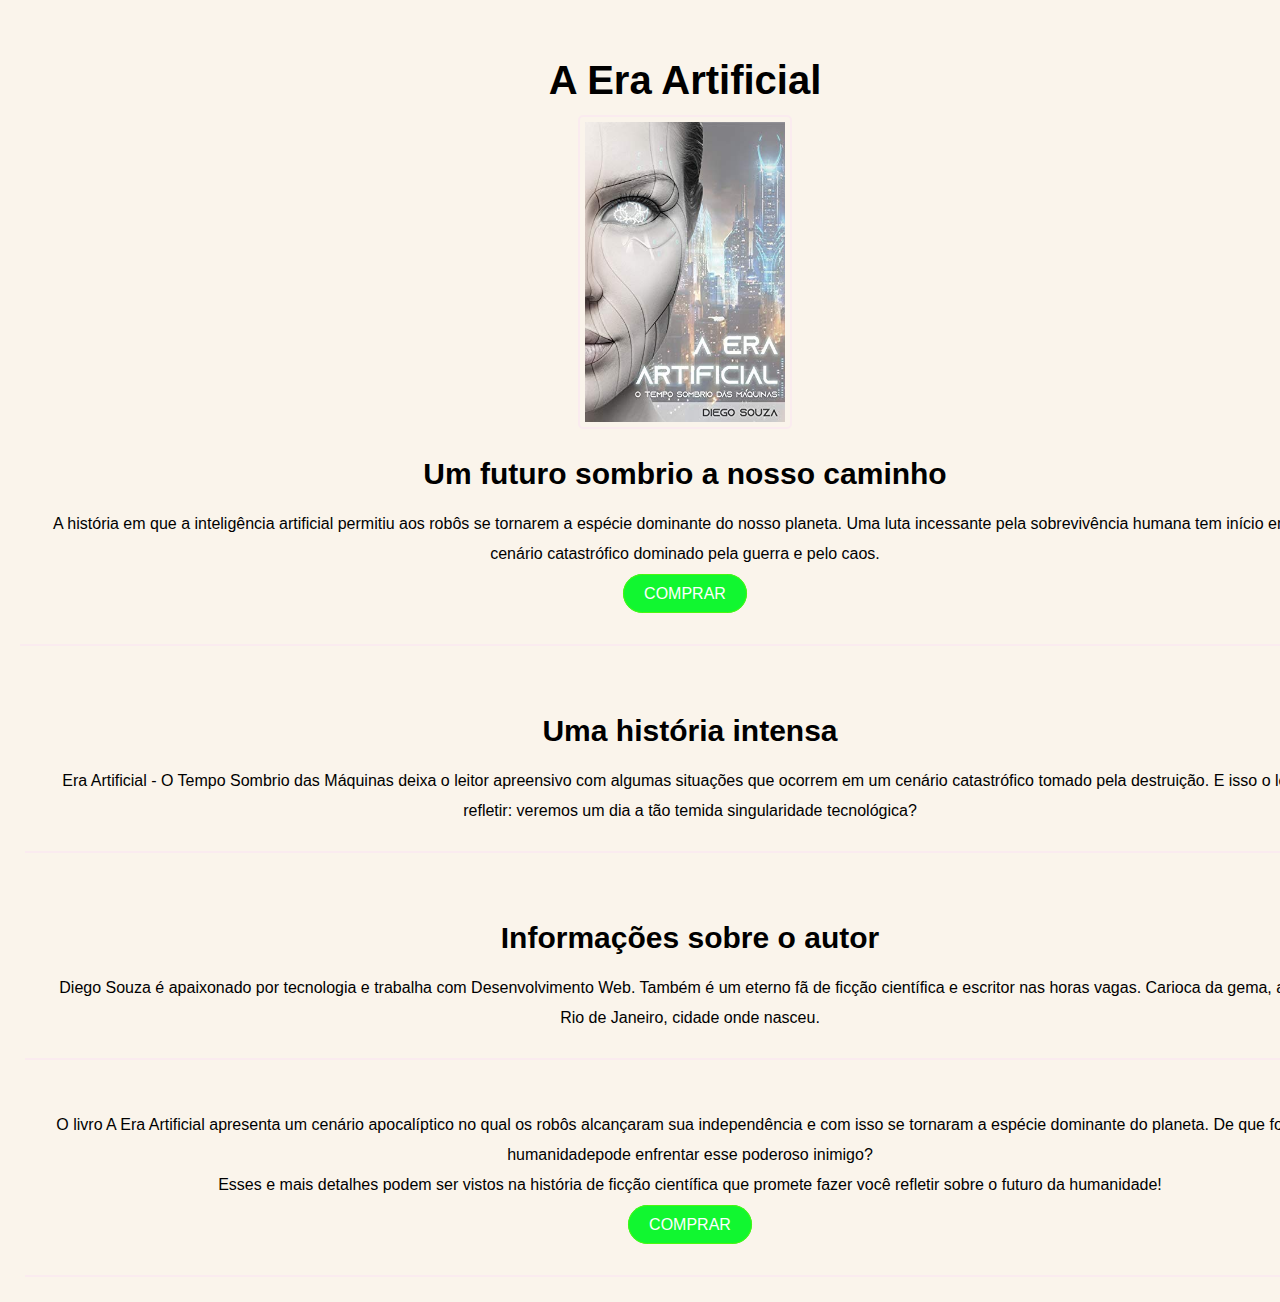
<file: AEraArtificial/index.html>
<!DOCTYPE html>
<html lang="pt-BR">
  <head>
    <meta charset="UTF-8" />
    <meta name="viewport" content="width=device-width, initial-scale=1.0" />
    <title>Livro: A Era Artificial</title>
    <link rel="stylesheet" href="assets/css/style.css" />
  </head>
  <body>
    <div class="topo">
      <h1>A Era Artificial</h1>
      <img src="assets/img/capa-livro.jpg" alt="Livro: A Era Artificial" />
      <h2>Um futuro sombrio a nosso caminho</h2>
      <p>
        A história em que a inteligência artificial permitiu aos robôs se
        tornarem a espécie dominante do nosso planeta. Uma luta incessante pela
        sobrevivência humana tem início em um cenário catastrófico dominado pela
        guerra e pelo caos.
      </p>
      <div class="buttom-link">
        <a href="https://amzn.to/3bXy1g9" target="_blank">COMPRAR</a>
      </div>
    </div>

    <div class="sobre-livro">
      <h3>Uma história intensa</h3>
      <p>
        Era Artificial - O Tempo Sombrio das Máquinas deixa o leitor apreensivo
        com algumas situações que ocorrem em um cenário catastrófico tomado pela
        destruição. E isso o leva a refletir: veremos um dia a tão temida
        singularidade tecnológica?
      </p>
    </div>

    <div class="sobre-autor">
      <h3>Informações sobre o autor</h3>
      <p>
        <span>Diego Souza</span> é apaixonado por tecnologia e trabalha com
        Desenvolvimento Web. Também é um eterno fã de ficção científica e
        escritor nas horas vagas. Carioca da gema, ama o Rio de Janeiro, cidade
        onde nasceu.
      </p>
    </div>

    <div class="footer">
      <p>
        O livro A Era Artificial apresenta um cenário apocalíptico no qual os
        robôs alcançaram sua independência e com isso se tornaram a espécie
        dominante do planeta. De que forma a humanidadepode enfrentar esse
        poderoso inimigo?
      </p>
      <p>
        Esses e mais detalhes podem ser vistos na história de ficção científica
        que promete fazer você refletir sobre o futuro da humanidade!
      </p>
      <div class="buttom-link">
        <a href="https://amzn.to/3bXy1g9" target="_blank">COMPRAR</a>
      </div>
    </div>
  </body>
</html>
</file>
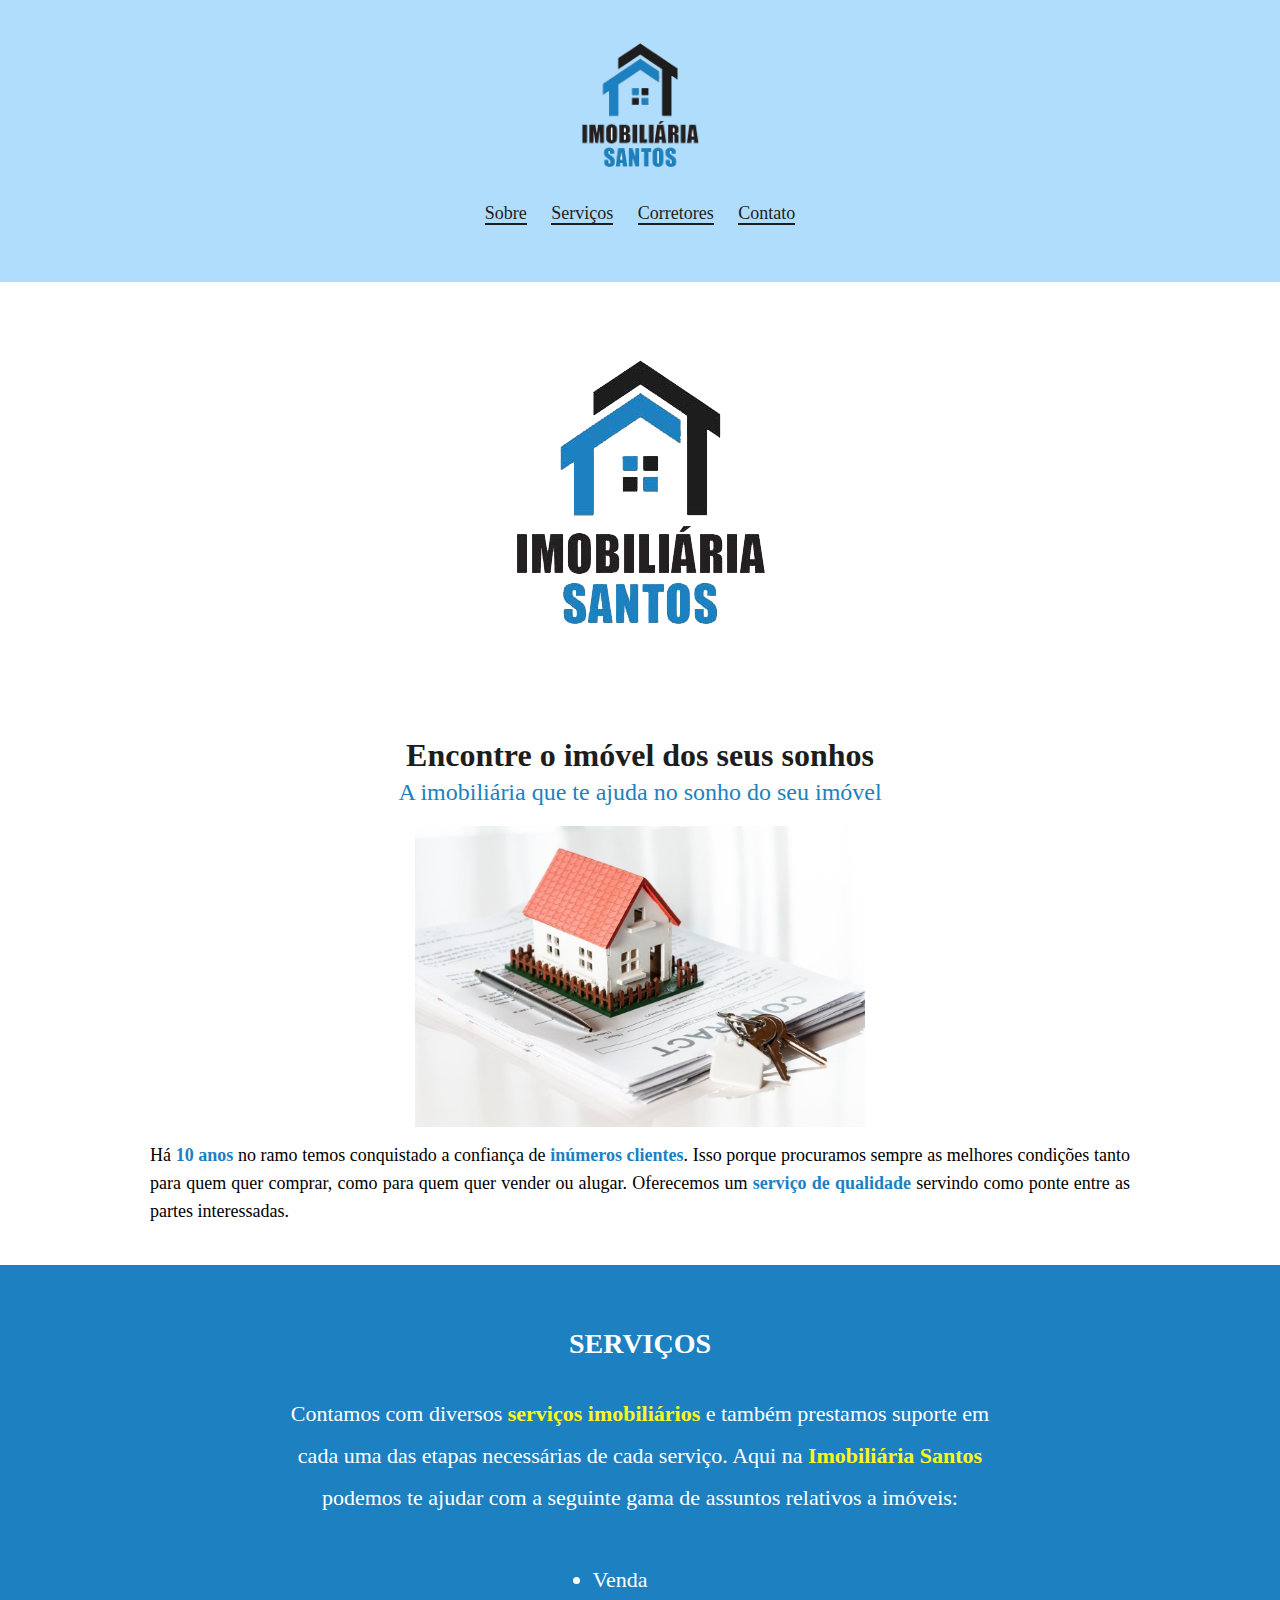
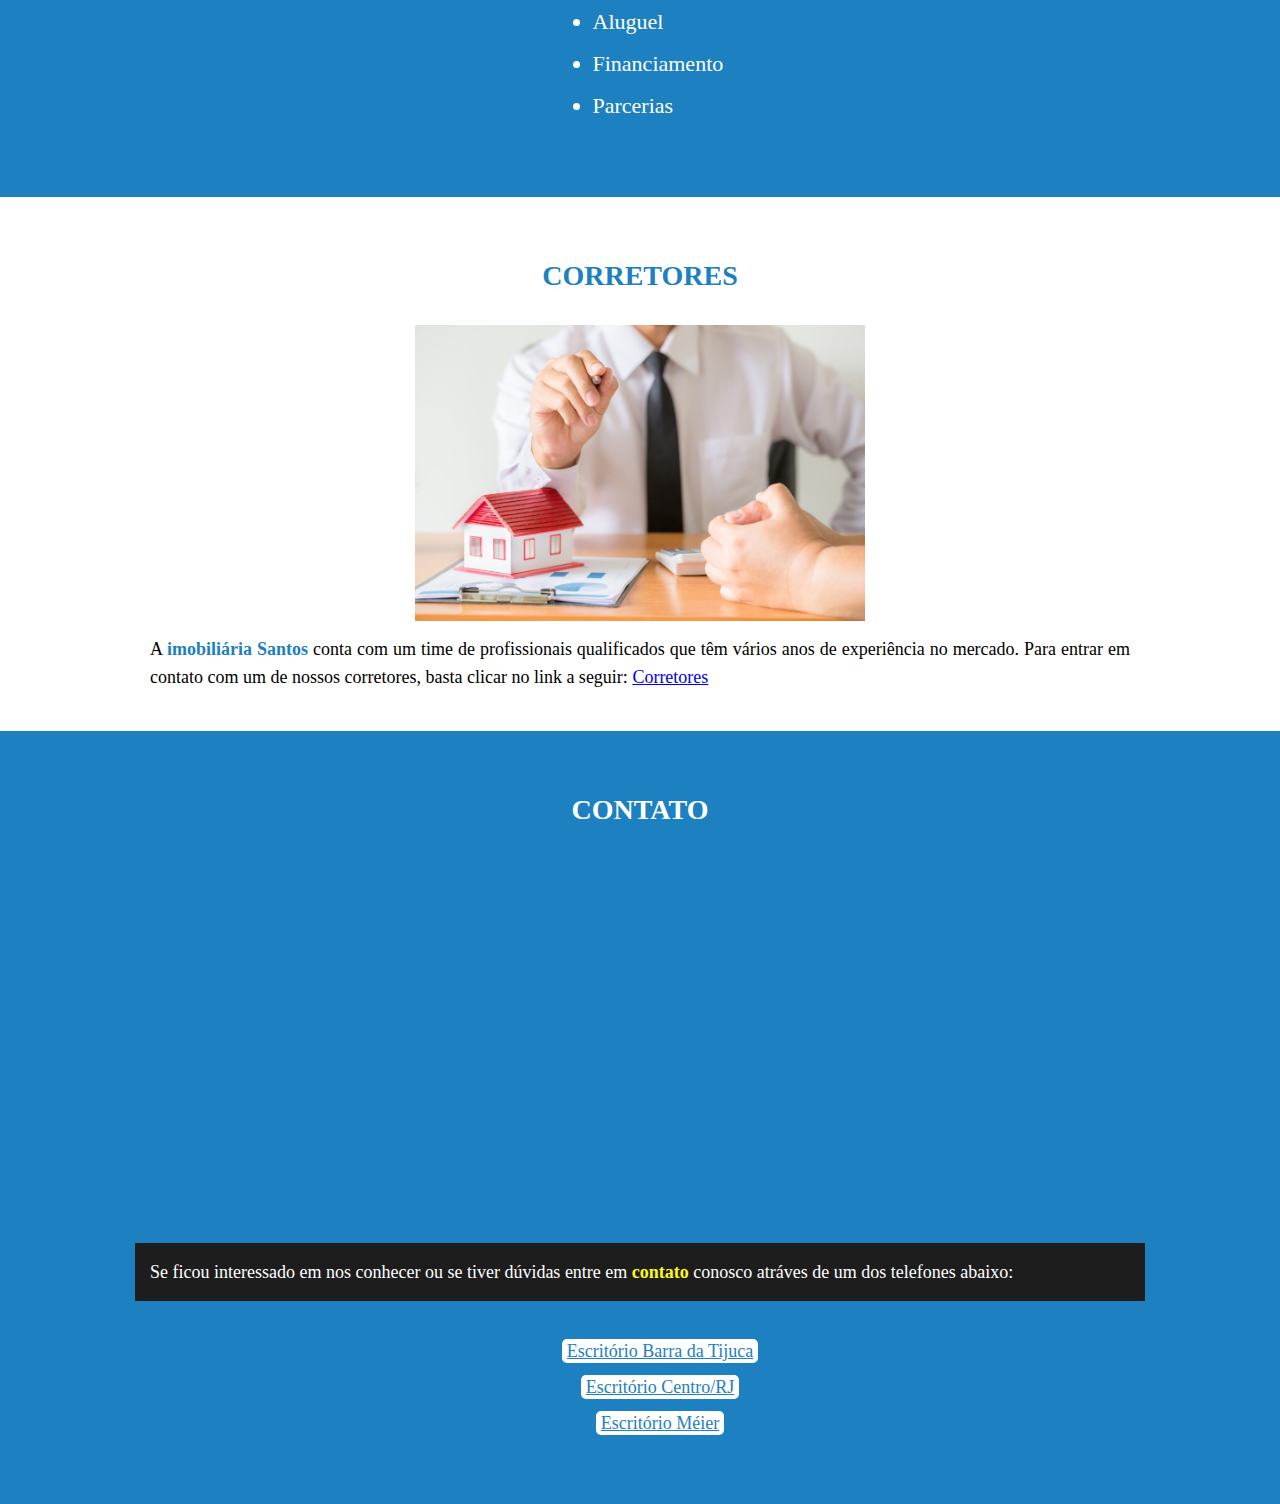
<file: ImobiliariaSantos/index.html>
<!DOCTYPE html>
<html>
  <head>
    <meta charset="UTF-8" />
    <meta
      name="description"
      content="A Imobiliária que te ajuda a conquistar seu sonho da casa nova"
    />
    <title>Imobiliária Santos</title>
    <link rel="stylesheet" href="assets/css/style.css" />
  </head>
  <body>
    <div class="secao topo">
      <img src="assets/img/logo.png" alt="Imobiliária Santos" />
      <p class="paragrafo paragrafo-topo">
        <a class="link-topo" href="#sobre">Sobre</a>
        <a class="link-topo" href="#servicos">Serviços</a>
        <a class="link-topo" href="#corretores">Corretores</a>
        <a class="link-topo" href="#contato">Contato</a>
      </p>
    </div>
    <div class="secao banner">
      <img src="assets/img/logo.png" alt="anúncio de casa" />
    </div>
    <div id="sobre" class="secao">
      <h1>Encontre o imóvel dos seus sonhos</h1>
      <h2>A imobiliária que te ajuda no sonho do seu imóvel</h2>
      <img
        class="imagem"
        src="assets/img/imovel-assinatura.jpg"
        alt="Assinatura de imóvel"
      />
      <p class="paragrafo paragrafo-sobre">
        Há <span class="texto-azul">10 anos</span> no ramo temos conquistado a
        confiança de <span class="texto-azul">inúmeros clientes</span>. Isso
        porque procuramos sempre as melhores condições tanto para quem quer
        comprar, como para quem quer vender ou alugar. Oferecemos um
        <span class="texto-azul">serviço de qualidade</span> servindo como ponte
        entre as partes interessadas.
      </p>
    </div>
    <div id="servicos" class="secao servicos">
      <h3>SERVIÇOS</h3>
      <p class="paragrafo paragrafo-servicos">
        Contamos com diversos
        <span class="texto-amarelo">serviços imobiliários</span> e também
        prestamos suporte em cada uma das etapas necessárias de cada serviço.
        Aqui na <span class="texto-amarelo">Imobiliária Santos</span> podemos te
        ajudar com a seguinte gama de assuntos relativos a imóveis:
      </p>
      <ul class="lista-servicos">
        <li class="item-lista-servicos">Venda</li>
        <li class="item-lista-servicos">Aluguel</li>
        <li class="item-lista-servicos">Financiamento</li>
        <li class="item-lista-servicos">Parcerias</li>
      </ul>
    </div>
    <div id="corretores" class="secao">
      <h3 class="texto-azul">CORRETORES</h3>
      <img class="imagem" src="assets/img/corretores.jpg" alt="corretores" />
      <p class="paragrafo">
        A <span class="texto-azul">imobiliária Santos</span> conta com um time
        de profissionais qualificados que têm vários anos de experiência no
        mercado. Para entrar em contato com um de nossos corretores, basta
        clicar no link a seguir:
        <a class="link" href="mailto:corretores@email.com">Corretores</a>
      </p>
    </div>
    <div id="contato" class="secao contato">
      <h3>CONTATO</h3>
      <iframe
        src="https://www.google.com/maps/embed?pb=!1m18!1m12!1m3!1d7346.254844548052!2d-43.364712467659004!3d-22.98234139602229!2m3!1f0!2f0!3f0!3m2!1i1024!2i768!4f13.1!3m3!1m2!1s0x9bda2ed54ec2e1%3A0x4431d262cad1d163!2sAv.%20Ayrton%20Senna%2C%203000%20-%20Barra%20da%20Tijuca%2C%20Rio%20de%20Janeiro%20-%20RJ%2C%2022775-904!5e0!3m2!1spt-BR!2sbr!4v1642532754862!5m2!1spt-BR!2sbr"
        width="800"
        height="350"
        style="border: 0"
        allowfullscreen=""
        loading="lazy"
      ></iframe>
      <p class="paragrafo paragrafo-contato">
        Se ficou interessado em nos conhecer ou se tiver dúvidas entre em
        <span class="texto-amarelo">contato</span> conosco atráves de um dos
        telefones abaixo:
      </p>
      <ul class="lista-contato">
        <li class="item-lista-contato">
          <a class="link-contato" href="mailto:officebarra@email.com"
            >Escritório Barra da Tijuca</a
          >
        </li>
        <li class="item-lista-contato">
          <a class="link-contato" href="mailto:officecentro@email.com"
            >Escritório Centro/RJ</a
          >
        </li>
        <li class="item-lista-contato">
          <a class="link-contato" href="mailto:officemeier@email.com"
            >Escritório Méier</a
          >
        </li>
      </ul>
    </div>
  </body>
</html>
</file>
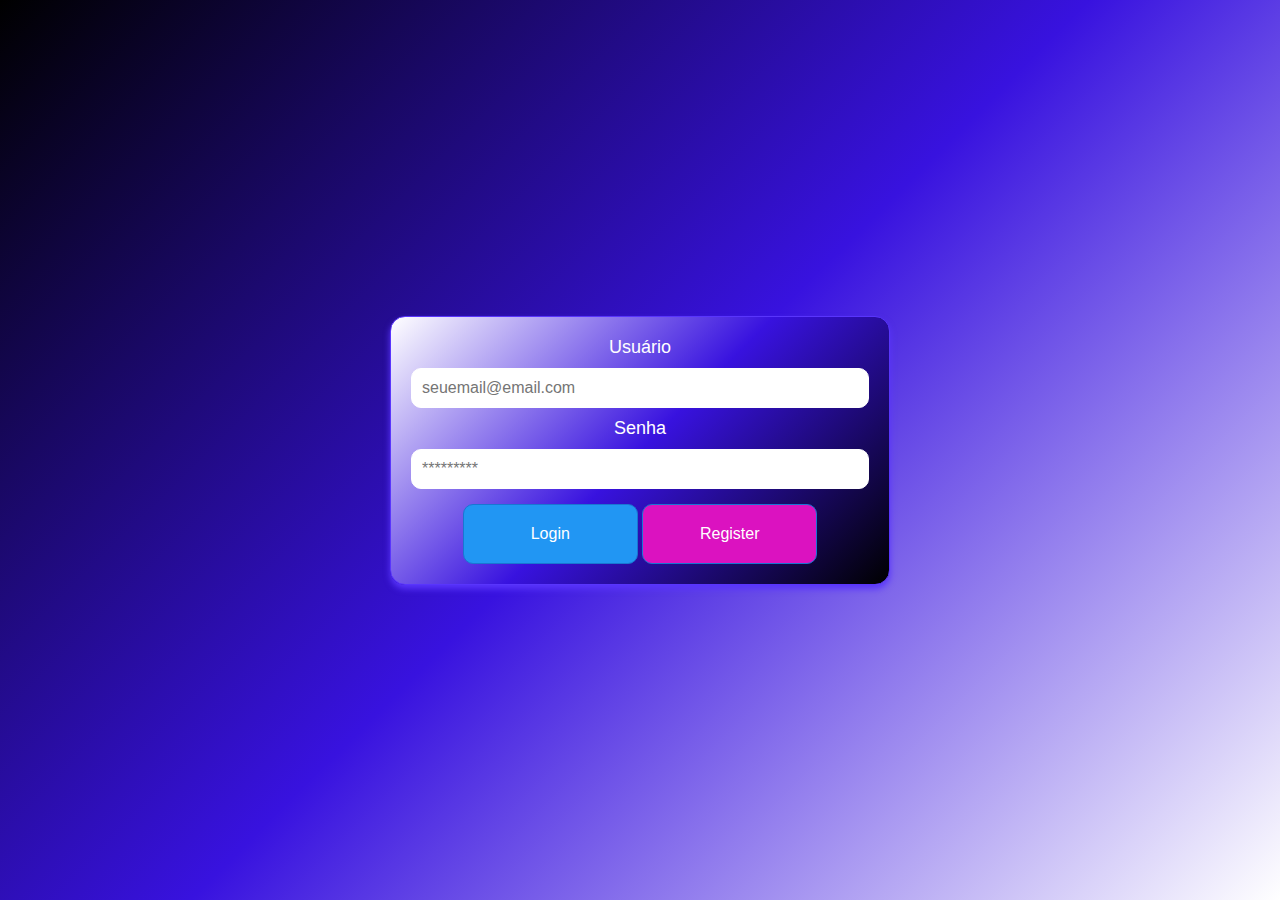
<file: LandingPageLogin/index.html>
<!DOCTYPE html>
<html lang="pt-BR">
  <head>
    <meta charset="UTF-8" />
    <meta name="viewport" content="width=device-width, initial-scale=1.0" />
    <title>Tela de Login</title>

    <link rel="stylesheet" href="css/style.css" />
  </head>
  <body>
    <div class="main">
      <form action="" method="post" class="formulario">
        <label for="email">Usuário</label>
        <input
          type="email"
          id="email"
          placeholder="seuemail@email.com"
          required
        />
        <label for="password" class="label-password">Senha</label>
        <input
          type="password"
          class="input-password"
          placeholder="*********"
          required
        />
        <div class="btn-form">
          <button type="submit" class="btn-subtmit">Login</button>
          <button type="submit" class="btn-register">Register</button>
        </div>
      </form>
    </div>
  </body>
</html>
</file>
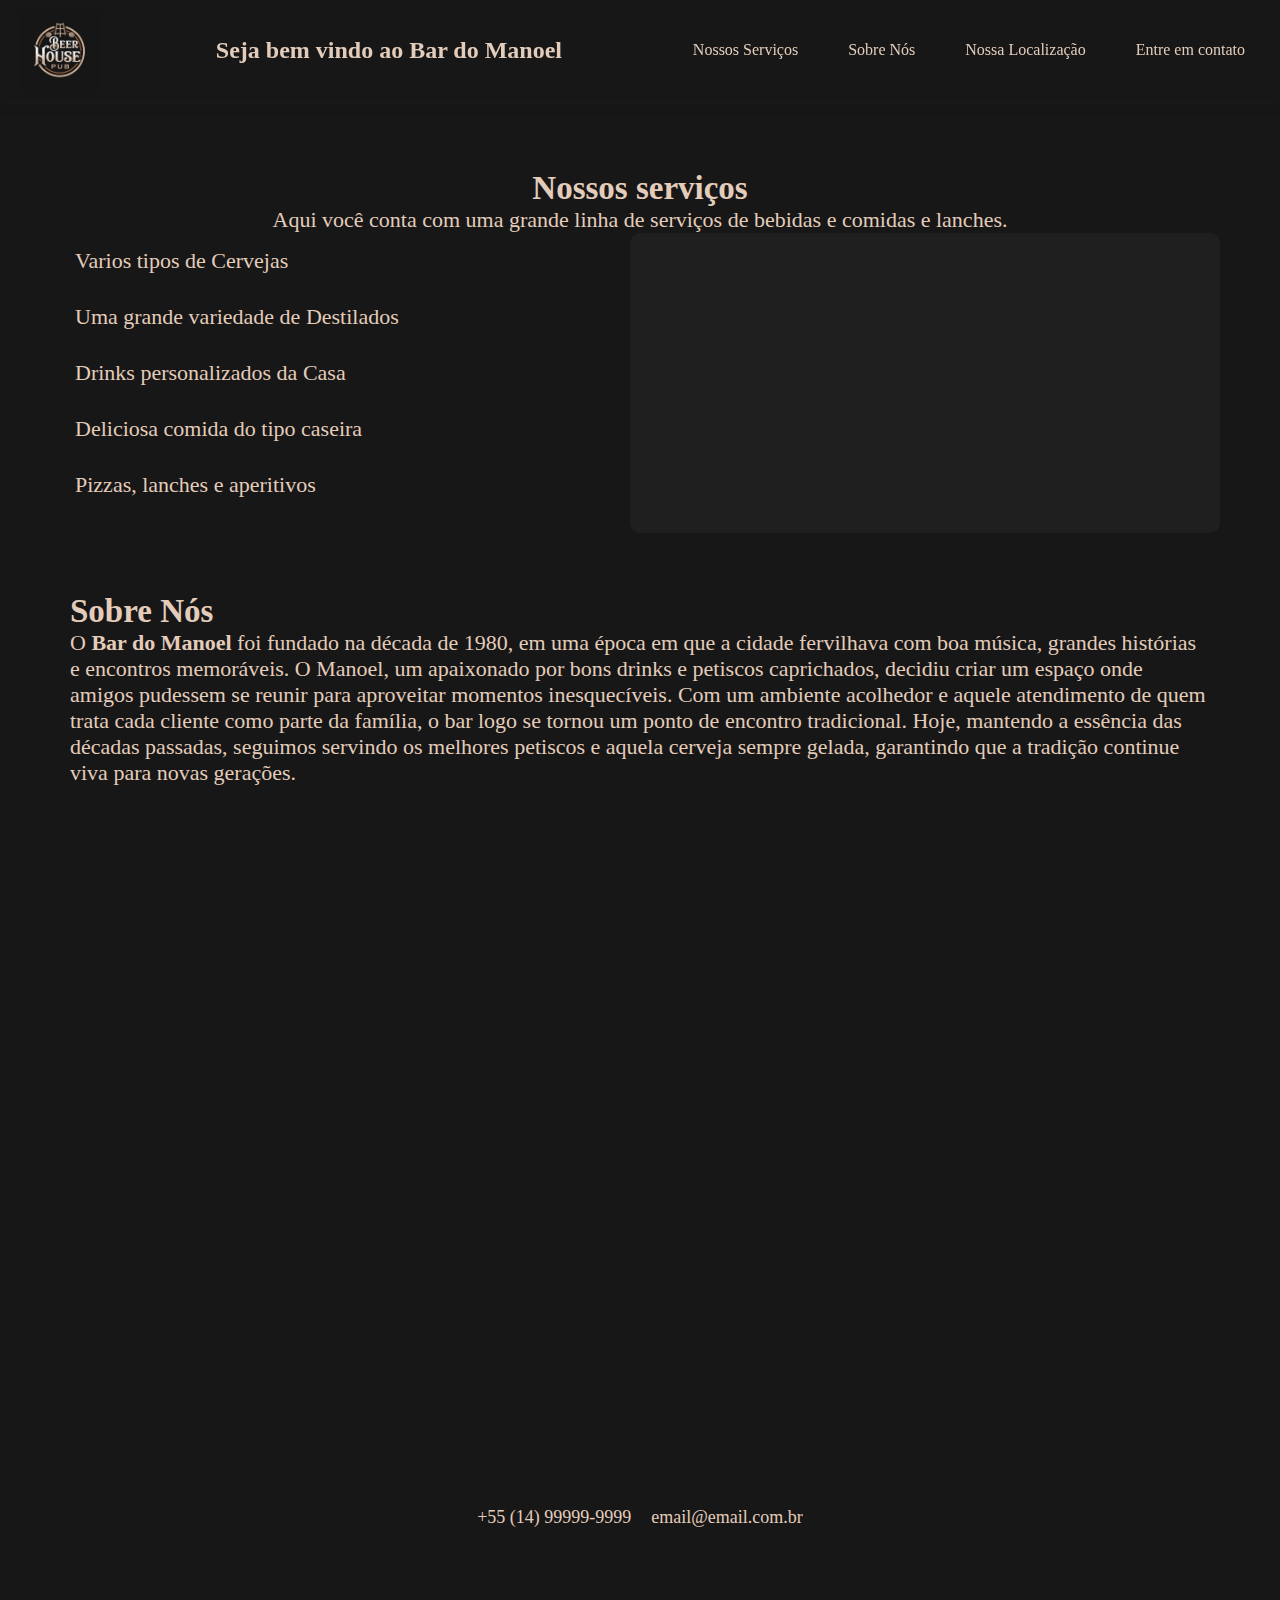
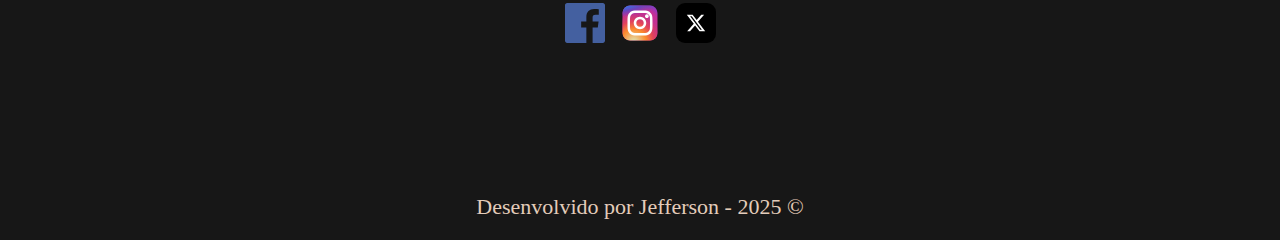
<file: ManoelBar/index.html>
<!DOCTYPE html>
<html lang="pt-BR">
  <head>
    <meta charset="UTF-8" />
    <meta name="viewport" content="width=device-width, initial-scale=1.0" />
    <link rel="stylesheet" href="css/style.css" />
    <title>Manoel Bar</title>
  </head>
  <body>
    <div class="top">
      <img src="assets/logo_beer01.png" alt="Manoel Bar" />
      <h1>Seja bem vindo ao Bar do Manoel</h1>
      <div class="nav">
        <a href="#servicos">Nossos Serviços</a>
        <a href="#sobre">Sobre Nós</a>
        <a href="#localizacao">Nossa Localização</a>
        <a href="#contato">Entre em contato</a>
      </div>
    </div>
    <div class="conteudo">
      <div class="servicos" id="servicos">
        <h2>Nossos serviços</h2>
        <p>
          Aqui você conta com uma grande linha de serviços de bebidas e comidas
          e lanches.
        </p>
        <div class="lista-imagem-container">
          <div class="lista-container">
            <ul class="lista">
              <li class="lista-1">Varios tipos de Cervejas</li>
              <li class="lista-2">Uma grande variedade de Destilados</li>
              <li class="lista-3">Drinks personalizados da Casa</li>
              <li class="lista-4">Deliciosa comida do tipo caseira</li>
              <li class="lista-5">Pizzas, lanches e aperitivos</li>
            </ul>
          </div>
          <div class="imagem-container">
            <!-- Imagens serão exibidas aqui dinamicamente -->
          </div>
        </div>
      </div>
      <div class="sobre" id="sobre">
        <h2>Sobre Nós</h2>
        <p>
          O <strong>Bar do Manoel</strong> foi fundado na década de 1980, em uma
          época em que a cidade fervilhava com boa música, grandes histórias e
          encontros memoráveis. O Manoel, um apaixonado por bons drinks e
          petiscos caprichados, decidiu criar um espaço onde amigos pudessem se
          reunir para aproveitar momentos inesquecíveis. Com um ambiente
          acolhedor e aquele atendimento de quem trata cada cliente como parte
          da família, o bar logo se tornou um ponto de encontro tradicional.
          Hoje, mantendo a essência das décadas passadas, seguimos servindo os
          melhores petiscos e aquela cerveja sempre gelada, garantindo que a
          tradição continue viva para novas gerações.
        </p>
      </div>
      <div class="localizacao" id="localizacao">
        <iframe
          src="https://www.google.com/maps/embed?pb=!1m14!1m8!1m3!1d31829.164296883067!2d-49.0663147!3d-22.3408671!3m2!1i1024!2i768!4f13.1!3m3!1m2!1s0x94bf679c73d42e5b%3A0xfe635532d82a3a9d!2sGostoso%20Botequim!5e1!3m2!1spt-BR!2sbr!4v1739119926627!5m2!1spt-BR!2sbr"
          width="900"
          height="600"
          style="border: 5px"
          allowfullscreen=""
          loading="lazy"
          referrerpolicy="no-referrer-when-downgrade"
        ></iframe>
      </div>
      <div class="contato" id="contato">
        <a href="tel:+5514999999999">+55 (14) 99999-9999</a>
        <a href="mailto:email@email.com.br">email@email.com.br</a>
      </div>
      <div class="footer">
        <a href=""><img src="assets/icons/facebook.svg" alt="facebook" /></a>
        <a href=""><img src="assets/icons/instagram.svg" alt="instagram" /></a>
        <a href=""><img src="assets/icons/x-social.svg" alt="X" /></a>
      </div>
    </div>
    <div class="footer">
      <p>Desenvolvido por Jefferson - 2025 &copy;</p>
    </div>
  </body>
</html>
</file>
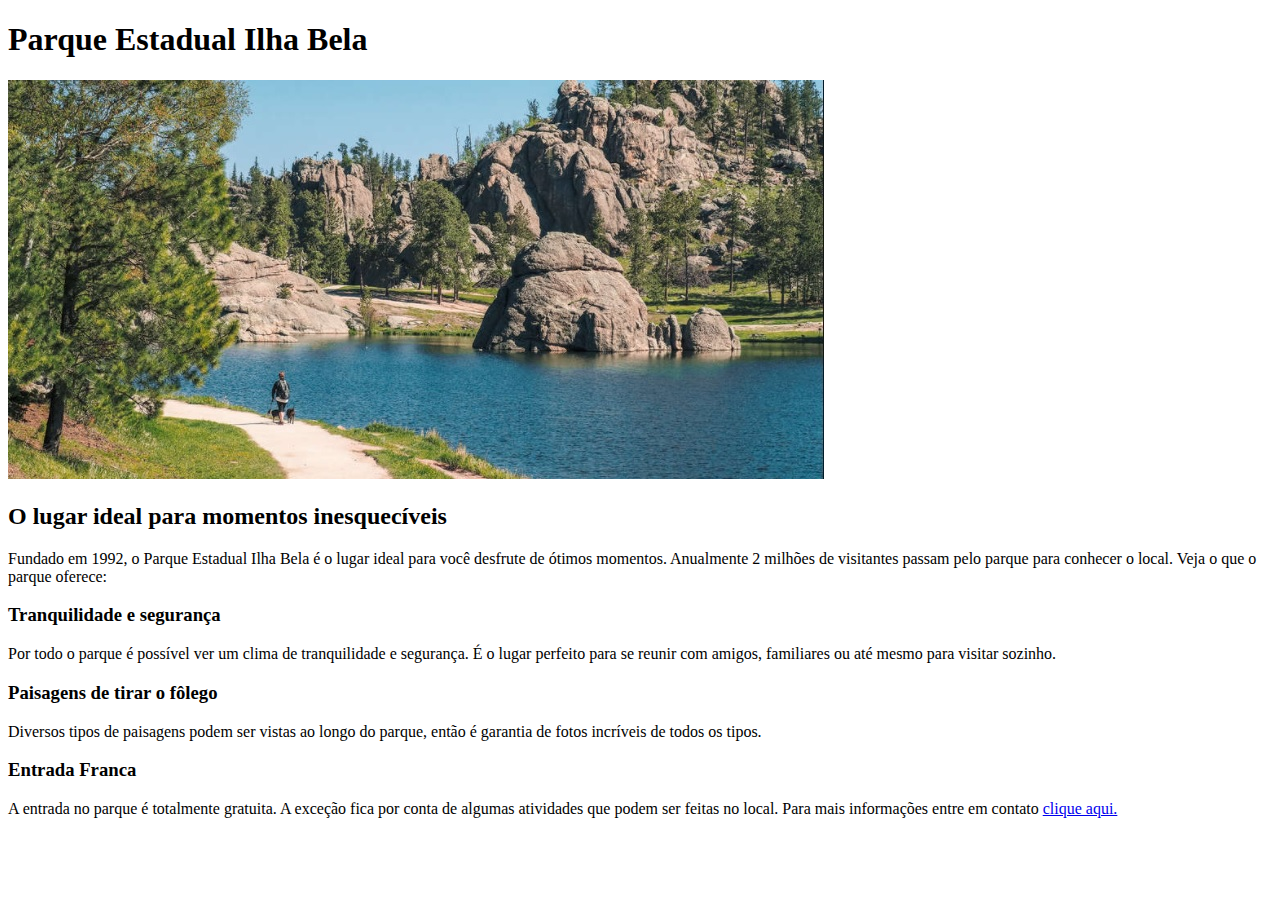
<file: ParqueIlhaBela/index.html>
<!DOCTYPE html>
<html lang="pt-BR">
  <head>
    <meta charset="UTF-8" />
    <meta name="viewport" content="width=device-width, initial-scale=1.0" />
    <title>Parque Ilha Bela</title>
  </head>
  <body>
    <h1>Parque Estadual Ilha Bela</h1>
    <img
      src="assets/img/parque-ilha-bela.jpg"
      alt="Parque estadual ilha bela"
    />
    <h2>O lugar ideal para momentos inesquecíveis</h2>
    <p>
      Fundado em 1992, o Parque Estadual Ilha Bela é o lugar ideal para você
      desfrute de ótimos momentos. Anualmente 2 milhões de visitantes passam
      pelo parque para conhecer o local. Veja o que o parque oferece:
    </p>
    <h3>Tranquilidade e segurança</h3>
    <p>
      Por todo o parque é possível ver um clima de tranquilidade e segurança. É
      o lugar perfeito para se reunir com amigos, familiares ou até mesmo para
      visitar sozinho.
    </p>
    <h3>Paisagens de tirar o fôlego</h3>
    <p>
      Diversos tipos de paisagens podem ser vistas ao longo do parque, então é
      garantia de fotos incríveis de todos os tipos.
    </p>
    <h3>Entrada Franca</h3>
    <p>
      A entrada no parque é totalmente gratuita. A exceção fica por conta de
      algumas atividades que podem ser feitas no local. Para mais informações
      entre em contato <a href="tel:+5521999999999">clique aqui.</a>
    </p>
  </body>
</html>
</file>
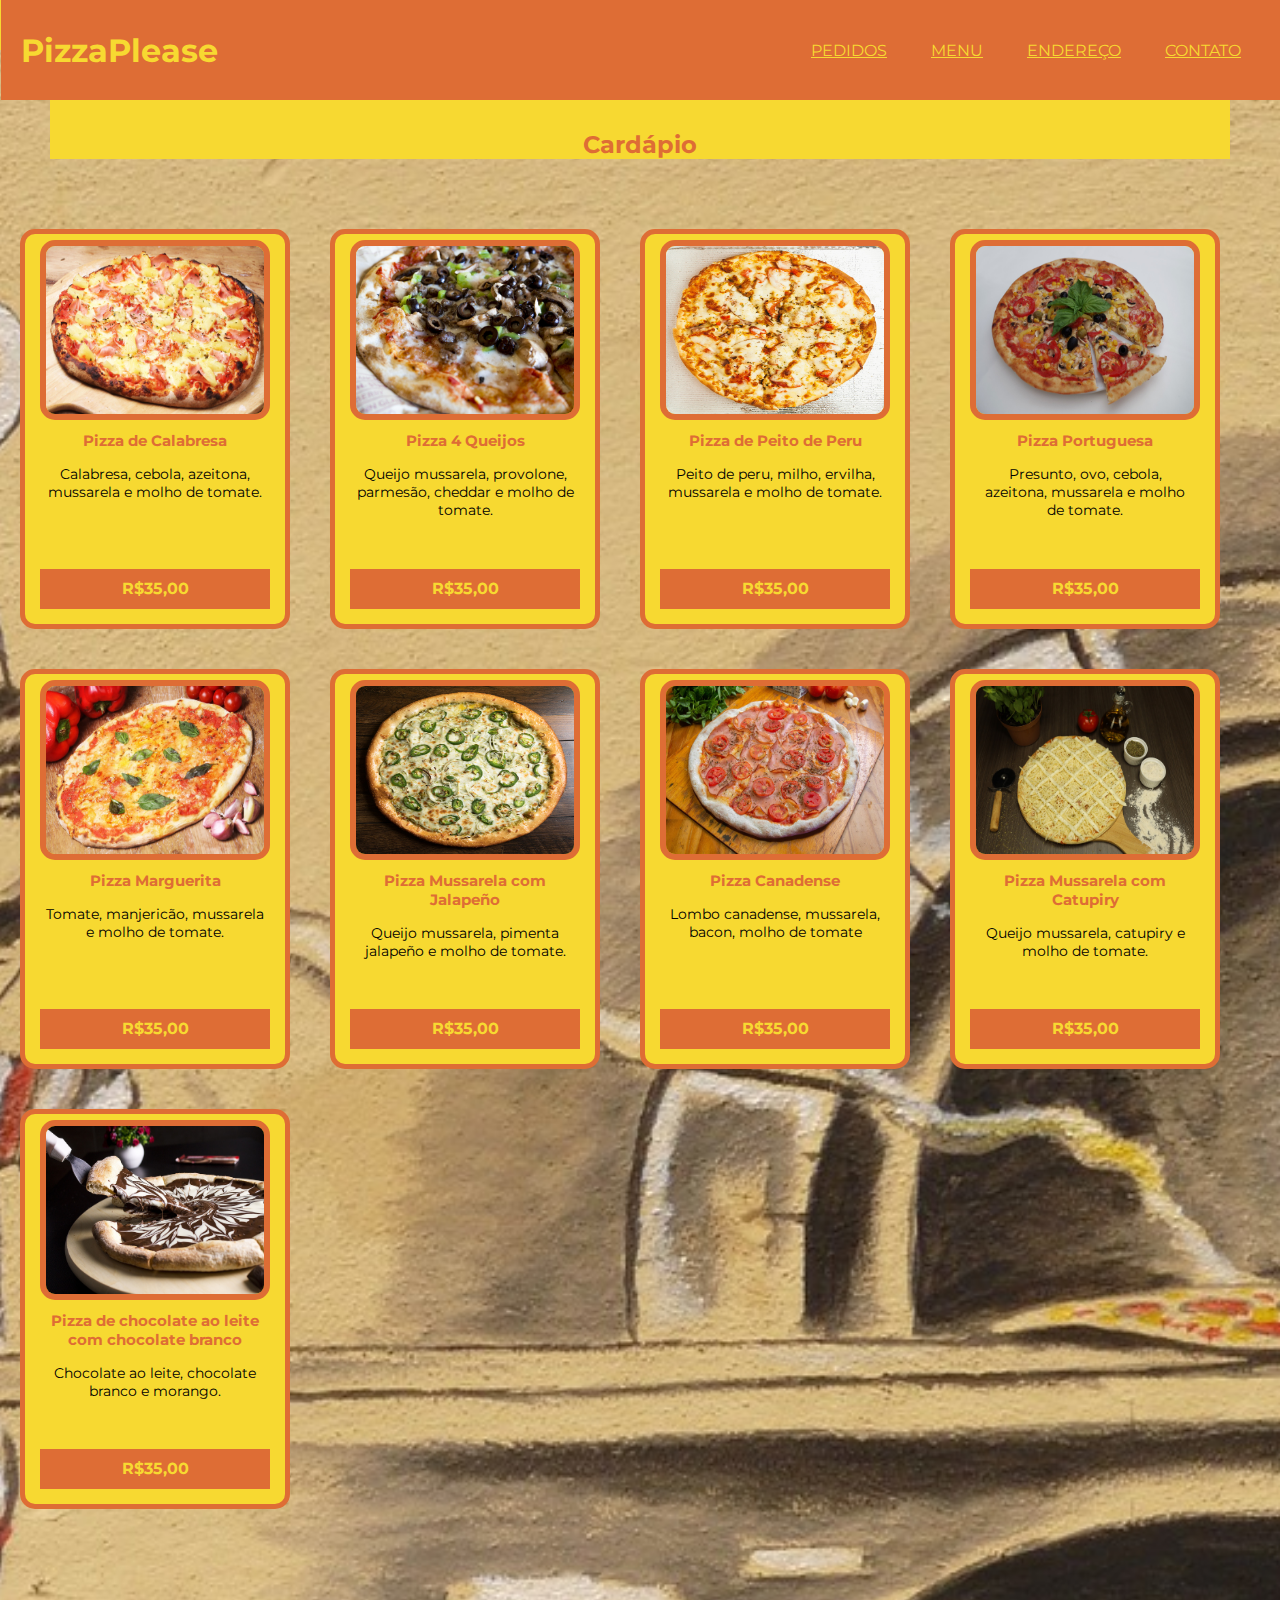
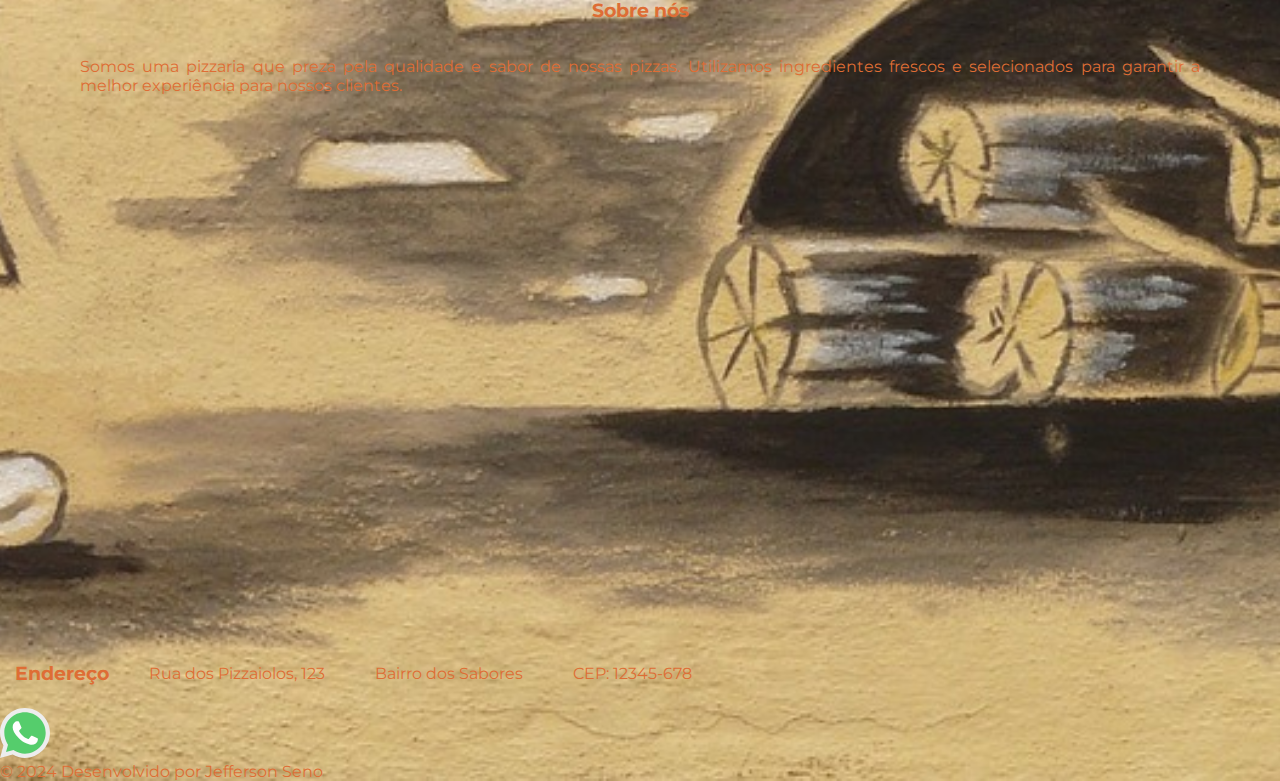
<file: PizzaPlease/index.html>
<!DOCTYPE html>
<html lang="pt-br">

<head>
  <meta charset="UTF-8">
  <meta name="viewport" content="width=device-width, initial-scale=1.0">
  <title>PizzaPlease: Pizzaria</title>
  <!--Google Fonts-->
  <link rel="preconnect" href="https://fonts.googleapis.com">
  <link rel="preconnect" href="https://fonts.gstatic.com" crossorigin>
  <link
    href="https://fonts.googleapis.com/css2?family=Montserrat:ital,wght@0,100..900;1,100..900&family=Rubik+Vinyl&display=swap"
    rel="stylesheet">
  <!--CSS-->
  <link rel="stylesheet" href="css/style.css">

</head>

<body>
  <!--Top Bar-->
  <div class="top-bar topo">
    <div class="top-logo topo">
      <h1>PizzaPlease</h1>
    </div>
    <div class="top-links topo">
      <a href="#">PEDIDOS</a>
      <a href="#menu">MENU</a>
      <a href="#endereco">ENDEREÇO</a>
      <a href="#contato">CONTATO</a>
    </div>
  </div>

  <!--Cardápio-->
  <div id="menu" class="menu-principal">

    <div class="menu-pizza">
      <h2>Cardápio</h2>
    </div>

    <div class="pizzas">

      <!-- Cards Pizzas-->
      <div class="card-pizza">
        <div class="card-image">
          <img src="assets/pizzas/pizza_01.jpg" alt="Pizza de Calabresa">
        </div>
        <div class="card-text">
          <h3>Pizza de Calabresa</h3>
          <p>Calabresa, cebola, azeitona, mussarela e molho de tomate.</p>
        </div>
        <div class="card-preco">
          <p>R$35,00</p>
        </div>
      </div>

      <div class="card-pizza">
        <div class="card-image">
          <img src="assets/pizzas/pizza_02.jpg" alt="Pizza 4 Queijos">
        </div>
        <div class="card-text">
          <h3>Pizza 4 Queijos</h3>
          <p>Queijo mussarela, provolone, parmesão, cheddar e molho de tomate.</p>
        </div>
        <div class="card-preco">
          <p>R$35,00</p>
        </div>
      </div>

      <div class="card-pizza">
        <div class="card-image">
          <img src="assets/pizzas/pizza_03.jpg" alt="Pizza de Peito de Peru">
        </div>
        <div class="card-text">
          <h3>Pizza de Peito de Peru</h3>
          <p>Peito de peru, milho, ervilha, mussarela e molho de tomate.</p>
        </div>
        <div class="card-preco">
          <p>R$35,00</p>
        </div>
      </div>

      <div class="card-pizza">
        <div class="card-image">
          <img src="assets/pizzas/pizza_04.jpg" alt="Pizza Portuguesa">
        </div>
        <div class="card-text">
          <h3>Pizza Portuguesa</h3>
          <p>Presunto, ovo, cebola, azeitona, mussarela e molho de tomate.</p>
        </div>
        <div class="card-preco">
          <p>R$35,00</p>
        </div>
      </div>

      <div class="card-pizza">
        <div class="card-image">
          <img src="assets/pizzas/pizza_05.jpg" alt="Pizza Marguerita">
        </div>
        <div class="card-text">
          <h3>Pizza Marguerita</h3>
          <p>Tomate, manjericão, mussarela e molho de tomate.</p>
        </div>
        <div class="card-preco">
          <p>R$35,00</p>
        </div>
      </div>

      <div class="card-pizza">
        <div class="card-image">
          <img src="assets/pizzas/pizza_06.jpg" alt="Pizza Mussarela com Pimenta Jalapeño">
        </div>
        <div class="card-text">
          <h3>Pizza Mussarela com Jalapeño</h3>
          <p>Queijo mussarela, pimenta jalapeño e molho de tomate.</p>
        </div>
        <div class="card-preco">
          <p>R$35,00</p>
        </div>
      </div>

      <div class="card-pizza">
        <div class="card-image">
          <img src="assets/pizzas/pizza_07.jpg" alt="Pizza Canadense">
        </div>
        <div class="card-text">
          <h3>Pizza Canadense</h3>
          <p>Lombo canadense, mussarela, bacon, molho de tomate</p>
        </div>
        <div class="card-preco">
          <p>R$35,00</p>
        </div>
      </div>

      <div class="card-pizza">
        <div class="card-image">
          <img src="assets/pizzas/pizza_08.jpg" alt="Pizza Mussarela com Catupiry">
        </div>
        <div class="card-text">
          <h3>Pizza Mussarela com Catupiry</h3>
          <p>Queijo mussarela, catupiry e molho de tomate.</p>
        </div>
        <div class="card-preco">
          <p>R$35,00</p>
        </div>
      </div>

      <div class="card-pizza">
        <div class="card-image">
          <img src="assets/pizzas/pizza_09.jpg" alt="Pizza Chocolate ao Leite com Chocolate Branco">
        </div>
        <div class="card-text">
          <h3>Pizza de chocolate ao leite com chocolate branco</h3>
          <p>Chocolate ao leite, chocolate branco e morango.</p>
        </div>
        <div class="card-preco">
          <p>R$35,00</p>
        </div>
      </div>

      <!--Sobre nós-->
      <div class="menu-sobrenos">
        <div class="sobre-nos">
          <h3>Sobre nós</h3>
          <p>Somos uma pizzaria que preza pela qualidade e sabor de nossas pizzas. Utilizamos ingredientes frescos e
            selecionados para garantir a melhor experiência para nossos clientes.</p>
        </div>
      </div>

      <!--Endereço-->
      <div id="endereco" class="map-endereco">
        <iframe
          src="https://www.google.com/maps/embed?pb=!1m18!1m12!1m3!1d3683.291758354486!2d-48.80468388883202!3d-22.60557767938266!2m3!1f0!2f0!3f0!3m2!1i1024!2i768!4f13.1!3m3!1m2!1s0x94c0b6abd55c938d%3A0x73198dfeb9836ea6!2sAv.%20Padre%20Salustio%20Rodrigues%20Machado%2C%20350-460%20-%20Centro%2C%20Len%C3%A7%C3%B3is%20Paulista%20-%20SP%2C%2018682-080!5e0!3m2!1spt-BR!2sbr!4v1735270874136!5m2!1spt-BR!2sbr"
          width="600" height="450" style="border:0;" allowfullscreen="" loading="lazy"
          referrerpolicy="no-referrer-when-downgrade"></iframe>
      </div>
      <div class="enderecop">
        <h3>Endereço</h3>
        <p>Rua dos Pizzaiolos, 123</p>
        <p>Bairro dos Sabores</p>
        <p>CEP: 12345-678</p>
      </div>
      <!--Whatsapp link-->
    </div>
    <div class="whatsapp">
      <a href="https://wa.me/+5514999999999"><img src="assets/whatsapp-social-media-svgrepo-com.svg" alt=""></a>
    </div>

    <!--Rodapé-->
    <div class="footer">
      &copy; 2024 Desenvolvido por Jefferson Seno
    </div>

</body>

</html>
</file>
<file: ImobiliariaSantos/assets/css/style.css>
body {
  margin: 0;
  font-family: Tahoma;
}

/* === Estilos globais === */
.secao {
  text-align: center;
  padding-top: 30px;
  padding-bottom: 30px;
}

.paragrafo {
  font-size: 18px;
  text-align: justify;
  line-height: 28px;
  margin: 10px auto;
  width: 980px;
}

/* ===  1ª seção === */
.topo {
  background-color: #afddfb;
}

.topo img {
  width: 150px;
}

.paragrafo-topo {
  text-align: center;
  margin-top: 15px;
  margin-bottom: 25px;
}

.link-topo {
  color: #1d1d1d;
  font-size: 18px;
  text-decoration: none;
  margin: 0 10px;
  border-bottom: 2px solid #1d1d1d;
}

/* ===  2ª seção === */

.banner {
  padding-top: 0;
  margin-top: 50px;
}

/* ===  estilos para destaques === */

span {
  font-weight: bold;
}

/* ===  3ª seção === */

h1 {
  color: #1d1d1d;
  margin-bottom: 5px;
}

h2 {
  font-weight: normal;
  color: #1c81c0;
  margin-top: 0;
}

.imagem {
  width: 450px;
}

.texto-azul {
  color: #1d80c1;
}

/* ===  4ª seção === */

.servicos,
.contato {
  background-color: #1d80c1;
}

h3 {
  color: #ffffff;
  font-size: 28px;
  line-height: 42px;
}

.paragrafo-servicos {
  color: #ffffff;
  line-height: 42px;
  width: 700px;
  font-size: 22px;
  text-align: center;
}

.texto-amarelo {
  color: #fff81b;
}

.lista-servicos {
  width: 135px;
  margin: 40px auto 40px;
}

.item-lista-servicos {
  font-size: 22px;
  line-height: 42px;
  text-align: left;
  color: #fff;
}

/* ===  6ª seção === */

.paragrafo-contato {
  color: #fff;
  background-color: #1d1d1d;
  padding: 15px;
  margin-top: 30px;
  margin-bottom: 30px;
}

.lista-contato {
  width: 210px;
  list-style: none;
  margin: 40px auto 40px;
}

.item-lista-contato {
  margin-top: 15px;
  text-align: center;
  font-size: 18px;
}

.link-contato {
  background-color: #ffffff;
  color: #1d80c1;
  padding: 2px 5px;
  border-radius: 5px;
}
</file>
<file: LandingPageLogin/css/style.css>
* {
  padding: 0;
  margin: 0;
  box-sizing: border-box;
}

body {
  margin: 0;
  height: 100vh;
  display: flex;
  justify-content: center;
  align-items: center;
  background: linear-gradient(135deg, #000000, #3812df, #ffffff);
  font-family: Arial, sans-serif;
}

.main {
  background: linear-gradient(135deg, #ffffff, #3812df, #000000);
  display: flex;
  justify-content: center;
  align-items: center;
  text-align: center;
  border: 1px solid #5935fc;
  border-radius: 15px;
  padding: 20px;
  box-shadow: 0 4px 6px #5935fc;
  width: 60%;
  max-width: 500px;
  min-width: 300px;
}

.formulario {
  display: flex;
  flex-direction: column;
  width: 100%;
  gap: 10px;
}

label {
  font-size: 18px;
  color: #fff;
}

input {
  border: 1px solid #fff;
  border-radius: 10px;
  padding: 10px;
  font-size: 16px;
}

button {
  background-color: #2196f3;
  color: white;
  border: 1px solid #1976d2;
  border-radius: 10px;
  padding: 10px 15px;
  font-size: 16px;
  cursor: pointer;
  margin-top: 5px;
  transition: background-color 0.3s;
  width: 175px;
  height: 60px;
}

button:hover {
  background-color: #1976d2;
}

.btn-register {
  background-color: #db12c0;
}

.btn-register:hover {
  background-color: #9c0b89;
}
</file>
<file: ManoelBar/css/style.css>
* {
  margin: 0;
  padding: 0;
  box-sizing: border-box;
}

body {
  background-color: #171717;
  color: #e3ccba;
  font-family: Cambria, Cochin, Georgia, Times, "Times New Roman", serif;
  padding-top: 120px; /* Aumentei o padding-top para evitar sobreposição */
  font-size: 22px;
}

.top {
  width: 100%;
  max-width: 1440px;
  height: 100px;
  position: fixed;
  top: 0;
  left: 0;
  display: flex;
  align-items: center;
  justify-content: space-between;
  padding: 0 20px;
  background-color: #171717;
  box-shadow: 0px 4px 8px rgba(31, 30, 30, 0.5);
  z-index: 1000;
}

.top img {
  width: 80px;
  height: 80px;
}

.top h1 {
  font-size: 24px;
  color: #e3ccba;
  margin: 0;
  padding: 0 20px;
  white-space: nowrap;
  gap: 30px;
}

.nav {
  display: flex;
  gap: 20px;
}

.nav a {
  text-decoration: none;
  color: #e3ccba;
  font-size: 16px;
  transition: color 0.3s ease-in-out;
  padding: 10px 15px;
}

.nav a:hover {
  color: #f4a261;
}

.conteudo {
  padding: 50px 20px;
  max-width: 1200px;
  margin: 0 auto;
}

.servicos {
  text-align: center;
  margin-bottom: 50px;
}

.lista-imagem-container {
  display: flex;
  gap: 20px;
  align-items: flex-start;
}

.lista-container {
  flex: 1;
}

.lista {
  list-style: none;
  text-align: left;
  width: 100%;
  max-width: 500px;
}

.lista li {
  padding: 15px;
  transition: background-color 0.3s ease-in-out;
  cursor: pointer;
}

.lista li:hover {
  background-color: rgba(244, 162, 97, 0.1); /* Efeito de hover sutil */
}

.imagem-container {
  flex: 1;
  display: flex;
  justify-content: center;
  align-items: center;
  background-color: #1f1f1f;
  border-radius: 10px;
  padding: 20px;
  min-height: 300px;
}

.imagem-container img {
  max-width: 100%;
  max-height: 100%;
  border-radius: 10px;
  display: none; /* Inicialmente escondido */
}

/* Exibir imagens ao passar o mouse sobre os itens da lista */
.lista-1:hover ~ .imagem-container img[data-imagem="1"],
.lista-2:hover ~ .imagem-container img[data-imagem="2"],
.lista-3:hover ~ .imagem-container img[data-imagem="3"],
.lista-4:hover ~ .imagem-container img[data-imagem="4"],
.lista-5:hover ~ .imagem-container img[data-imagem="5"] {
  display: block;
}

.sobre {
  margin-top: 25px;
  padding: 10px;
}

.localizacao {
  margin: 25px;
  padding: 15px;
}

.contato {
  display: flex;
  gap: 20px;
  justify-content: center;
  margin-top: 50px;
}

.contato a {
  text-decoration: none;
  color: #e3ccba;
  font-size: 18px;
  transition: color 0.3s ease-in-out;
}

.contato a:hover {
  color: #f4a261;
}

.footer {
  text-align: center;
  padding: 20px;
  margin-top: 50px;
}

.footer img {
  width: 40px;
  height: 40px;
  margin: 5px;
}
</file>
<file: PizzaPlease/css/style.css>
* {
  margin: 0;
  padding: 0;
  box-sizing: border-box;
}

body {
  font-family: "Montserrat", serif;
  font-weight: 400;
  font-style: normal;
  margin-top: 5vh;
  background-color: #f7d931;
  color: #DE6D35;
}

body h2 {
  font-size: 24px;
  font-weight: bold;
  color: #DE6D35;
  text-align: center;
}

.top-bar {
  display: flex;
  width: 100%;
  height: 100px;
  position: fixed;
  background-color: #DE6D35;
  z-index: 1;
  padding: 0;
  margin: -50px 1px 0px 1px;
  align-items: center;
}

.top-logo h1 {
  color: #f7d931;
  position: relative;
  font-size: 32px;
  margin-left: 20px;
}

.top-links {
  position: relative;
  margin-left: auto;
  margin-right: 20px;
}

.top-links a {
  color: #f7d931;
  margin-top: 70px;
  padding: 20px;
}

.menu-principal {
  width: 100%;
  position: relative;
  background-image: url("../assets/background.jpg");
  background-position: center;
  background-size: cover;
  background-repeat: no-repeat;
}

.menu-pizza {
  margin: 50px;
  position: relative;
}

.menu-pizza h2 {
  margin-top: 0;
  padding-top: 80px;
  font-size: 24px;
  text-align: center;
  background-color: #f7d931;
}

.pizzas {
  display: flex;
  flex-direction: row;
  flex-wrap: wrap;
  align-content: space-around;
  justify-content: flex-start;
  align-items: center;
}

.card-pizza {
  background-color: #f7d931;
  width: 270px;
  height: 400px;
  border: 5px solid #DE6D35;
  border-radius: 15px;
  margin: 20px;
  padding: 5px;
  text-align: center;
  display: flex;
  flex-direction: column;
  flex-wrap: nowrap;
  align-content: center;
  justify-content: flex-start;
}

.card-image {
  display: flex;
  width: 100%;
  padding: 1px;
  flex-direction: column;
  flex-wrap: nowrap;
  justify-content: flex-start;
  align-items: center;
}

.card-image img {
  display: flex;
  border: 6px solid #DE6D35;
  width: 230px;
  height: 180px;
  border-radius: 15px;
  padding: 0px;
}

.card-text {
  text-align: center;
  margin: 5px 10px 20px 10px;
  display: flex;
  padding: 5px;
  flex-direction: column;
  flex-wrap: wrap;
  align-content: center;
  justify-content: flex-start;
  align-items: center;
  height: 120px;
}

.card-text h3 {
  padding: 0px;
  text-decoration: none;
  color: #DE6D35;
  margin: 0px 1px 10px 1px;
  font-size: 15px;
  font-weight: bold;
}

.card-text p {
  font-size: 14px;
  padding: 5px 1px 10px 1px;
  text-decoration: none;
  color: #000000;
}

.card-preco {
  display: flex;
  flex-direction: column;
  align-items: center;
  justify-content: center;
  background-color: #DE6D35;
  flex-wrap: wrap;
  margin: 10px 10px 10px 10px;
  line-height: 30px;
  font-weight: bold;
  padding: 0;
  min-height: 40px;
}

.card-preco p {
  text-align: center;
  color: #f7d931;
}

.whatsapp img {
  width: 50px;
  height: 50px;
}

.sobre-nos {
  margin: 50px;
}

.map-endereco {
  margin: 50px;
}

.map-endereco h3 {
  margin: 50px;
}

.menu-sobrenos {
  display: flex;
  flex-direction: column;
  align-items: center;
  width: 100%;
  height: 50px;
  padding: 5px;
}

.sobre-nos h3 {
  color: #DE6D35;
  margin: 5px;
  padding: 10px;
  align-items: center;
  text-align: center;
  font-weight: bold;
}

.sobre-nos p {
  color: #DE6D35;
  margin: 5px;
  text-align: justify;
  padding: 20px;
}

.map-endereco {
  display: flex;
  flex-direction: column;
  flex-wrap: wrap;
  align-content: center;
  justify-content: center;
  align-items: center;
  padding: 20px;
  margin: 140px 20px 30px 20px;
}

.enderecop {
  display: flex;
  text-align: center;
  align-items: center;
}

.enderecop h3 {
  color: #DE6D35;
  margin: 5px;
  padding: 10px;
  align-items: center;
  text-align: center;
  font-weight: bold;
}

.enderecop p {
  color: #DE6D35;
  margin: 5px;
  text-align: center;
  padding: 20px;
}
</file>
<file: AEraArtificial/assets/css/style.css>
/* Resetando margem e padding da página */
* {
  margin: 0;
  padding: 0;
  font-family: "Tahoma", sans-serif;
  background-color: #faf4eb;
  text-align: center;
}

.topo {
  text-align: center;
  line-height: 30px;
  border-bottom: 2px solid #faebef;
  padding: 25px;
  margin: 20px;
  width: 100%;
}

.topo img {
  width: 200px;
  height: 300px;
  padding: 5px;
  border: 2px solid #faebef;
  border-radius: 5px;
}

.buttom-link a {
  color: #fff;
  background-color: #11f730;
  border: 1px solid #4cf711;
  border-radius: 50px;
  padding: 10px 20px;
  margin: 20px 20px 20px 20px;
  line-height: 50px;
  text-decoration: none;
}

h1 {
  font-size: 40px;
  padding: 20px;
}

h2,
h3 {
  font-size: 30px;
  padding: 20px;
}

.sobre-livro {
  text-align: center;
  line-height: 30px;
  border-bottom: 2px solid #faebef;
  padding: 25px;
  margin: 25px;
  width: 100%;
}

.sobre-autor {
  text-align: center;
  line-height: 30px;
  border-bottom: 2px solid #faebef;
  padding: 25px;
  margin: 25px;
  width: 100%;
}

.footer {
  text-align: center;
  line-height: 30px;
  border-bottom: 2px solid #faebef;
  padding: 25px;
  margin: 25px;
  width: 100%;
}
</file>
